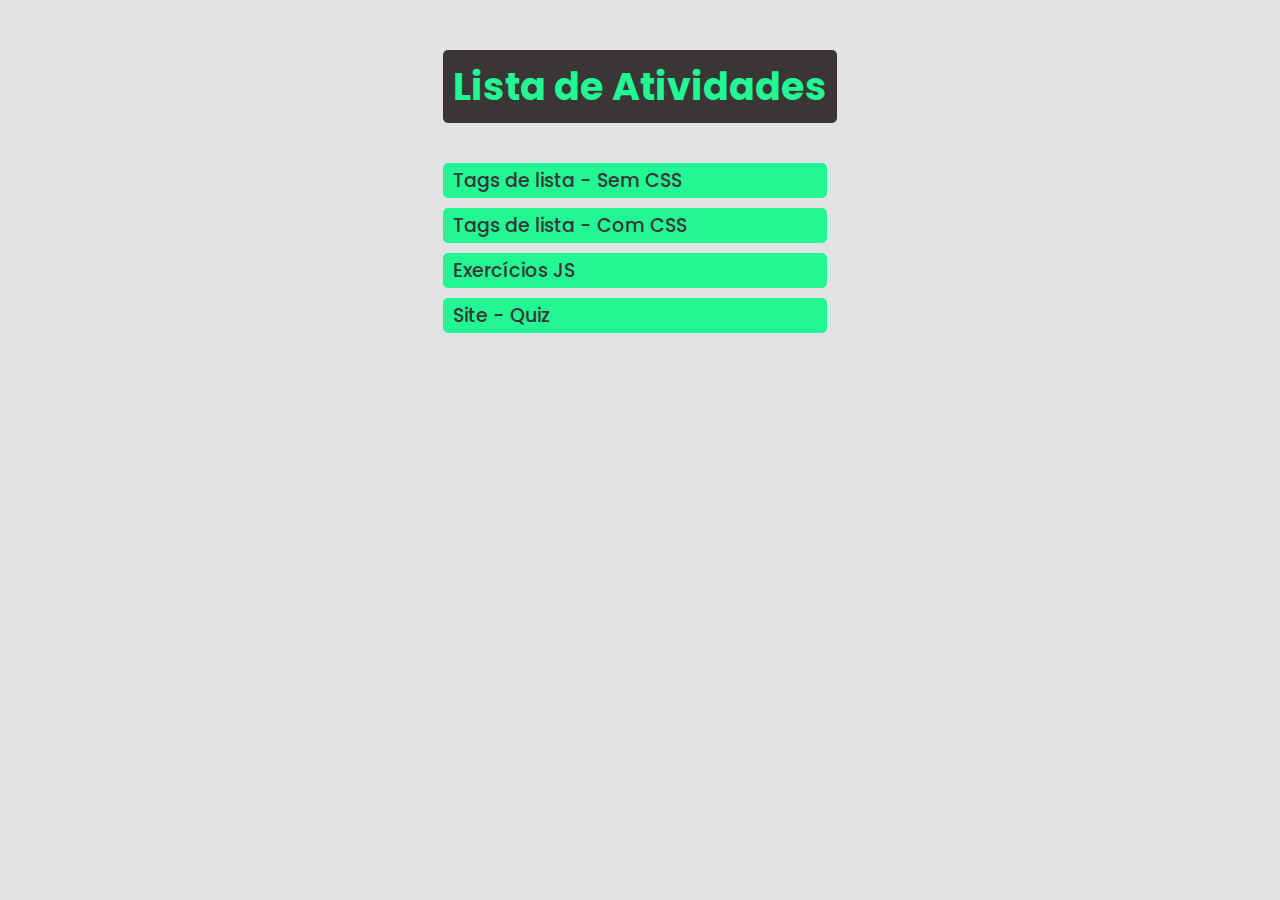
<file: index.html>
<!DOCTYPE html>
<html lang="pt_br">
  <head>
    <meta charset="UTF-8" />
    <meta name="viewport" content="width=device-width, initial-scale=1.0" />
    <title>Home | Atividades do Curso de Extensão - Ceuma</title>

    <link rel="stylesheet" href="./styles/main.css" />
    <link rel="stylesheet" href="./styles/page_home.css" />
    <link
      href="https://fonts.googleapis.com/css2?family=Poppins:wght@600&display=swap"
      rel="stylesheet"
    />
  </head>

  <body id="page_home">
    <div id="container">
      <div id="items-area">
        <h1>Lista de Atividades</h1>
        <ul>
          <li>
            <a href="./tasks/task1_list-without-css.html">
              Tags de lista - Sem CSS
            </a>
          </li>

          <li>
            <a href="./tasks/task2_list-with-css.html">
              Tags de lista - Com CSS
            </a>
          </li>

          <li>
            <a href="./tasks/task3_js-exercises.html"> Exercícios JS </a>
          </li>

          <li>
            <a href="./tasks/task4_quiz/index.html"> Site - Quiz </a>
          </li>
        </ul>
      </div>
    </div>
  </body>
</html>
</file>
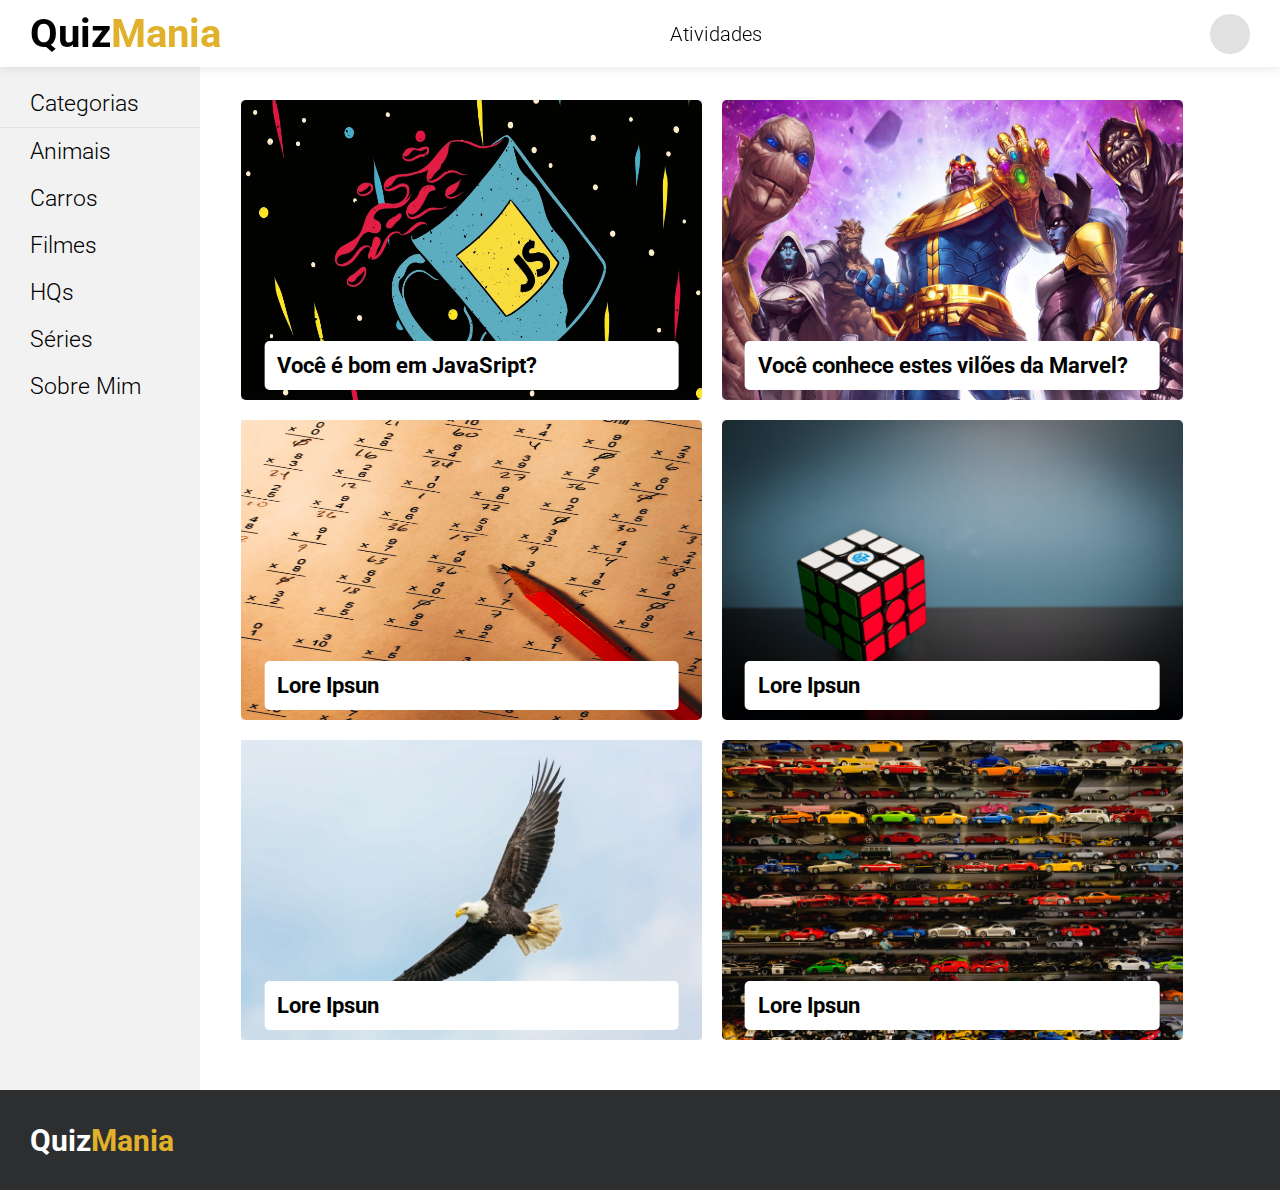
<file: tasks/task4_quiz/index.html>
<!DOCTYPE html>
<html lang="pt-br">
  <head>
    <meta charset="UTF-8" />
    <meta name="viewport" content="width=device-width, initial-scale=1.0" />
    <title>QuizMania</title>

    <link
      rel="stylesheet"
      href="https://use.fontawesome.com/releases/v5.15.2/css/all.css"
      integrity="sha384-vSIIfh2YWi9wW0r9iZe7RJPrKwp6bG+s9QZMoITbCckVJqGCCRhc+ccxNcdpHuYu"
      crossorigin="anonymous"
    />
    <link
      href="https://fonts.googleapis.com/css2?family=Oswald:wght@700&family=Roboto:wght@300&display=swap"
      rel="stylesheet"
    />
    <link rel="preconnect" href="https://fonts.gstatic.com" />

    <link
      rel="apple-touch-icon"
      sizes="180x180"
      href="./apple-touch-icon.png"
    />
    <link
      rel="icon"
      type="image/png"
      sizes="32x32"
      href="./favicon-32x32.png"
    />
    <link
      rel="icon"
      type="image/png"
      sizes="16x16"
      href="./favicon-16x16.png"
    />
    <link rel="manifest" href="./site.webmanifest" />
    <link rel="mask-icon" href="./safari-pinned-tab.svg" color="#5bbad5" />

    <meta name="msapplication-TileColor" content="#da532c" />
    <meta name="theme-color" content="#ffffff" />
    <link rel="stylesheet" href="./styles/main.css" />
    <link rel="stylesheet" href="./styles/quiz-container.css" />
  </head>

  <body>
    <div id="container">
      <header>
        <div class="menu-button-container">
          <button class="menu-button">
            <i class="fas fa-bars"></i>
          </button>
        </div>

        <div class="header-container">
          <div class="logo-container">
            <a class="main-logo" href="index.html">
              <h1>Quiz<span>Mania</span></h1>
            </a>

            <a class="secondary-logo" href="index.html">
              <h1>Q<span>M</span></h1>
            </a>
          </div>

          <a href="../../index.html"> Atividades </a>

          <div class="user-icon">
            <i class="fas fa-user"></i>
          </div>
        </div>
      </header>

      <main>
        <nav class="menu">
          <a class="main-logo" href="index.html">
            <h1>Quiz<span>Mania</span></h1>
          </a>
          <ul class="menu__items">
            <li class="menu__items-title">Categorias</li>
            <li><a href="#">Animais</a></li>
            <li><a href="#">Carros</a></li>
            <li><a href="#">Filmes</a></li>
            <li><a href="#">HQs</a></li>
            <li><a href="#">Séries</a></li>
            <li><a href="./sobreMim.html">Sobre Mim</a></li>
          </ul>
        </nav>
        <div class="background-menu"></div>

        <div class="quiz-container">
          <a href="./trivia/quiz001.html" class="card">
            <img src="./img/js-bg-quiz.jpg" alt="Caneca com logo JavaSript" />
            <span class="card-title"> Você é bom em JavaSript? </span>
          </a>

          <a href="#" class="card">
            <img src="./img/villains-marvel.jpg" alt="Vilões da Marvel" />
            <span class="card-title">
              Você conhece estes vilões da Marvel?
            </span>
          </a>

          <a href="#" class="card">
            <img src="./img/math-quiz.jpg" alt="Exercício de matemática" />
            <span class="card-title"> Lore Ipsun </span>
          </a>

          <a href="#" class="card">
            <img src="./img/rubiks-cube-quiz.jpg" alt="Cubo mágigo" />
            <span class="card-title"> Lore Ipsun </span>
          </a>

          <a href="#" class="card">
            <img src="./img/eagle-quiz.jpg" alt="Águia em pleno voo" />
            <span class="card-title"> Lore Ipsun </span>
          </a>

          <a href="#" class="card">
            <img
              src="./img/many-cars-quiz.jpg"
              alt="Vários carros em miniatura"
            />
            <span class="card-title"> Lore Ipsun </span>
          </a>
        </div>
      </main>
    </div>

    <footer>
      <div class="box-footer">
        <a class="logo-footer" href="index.html">
          <h1>Quiz<span>Mania</span></h1>
        </a>

        <div class="footer_social-media">
          <li>
            <a href="#">
              <i class="fab fa-facebook-f"></i>
            </a>
          </li>

          <li>
            <a href="#">
              <i class="fab fa-instagram"></i>
            </a>
          </li>

          <li>
            <a href="#">
              <i class="fab fa-twitter"></i>
            </a>
          </li>
        </div>
      </div>
    </footer>

    <script src="./js/sideMenu.js"></script>
  </body>
</html>
</file>
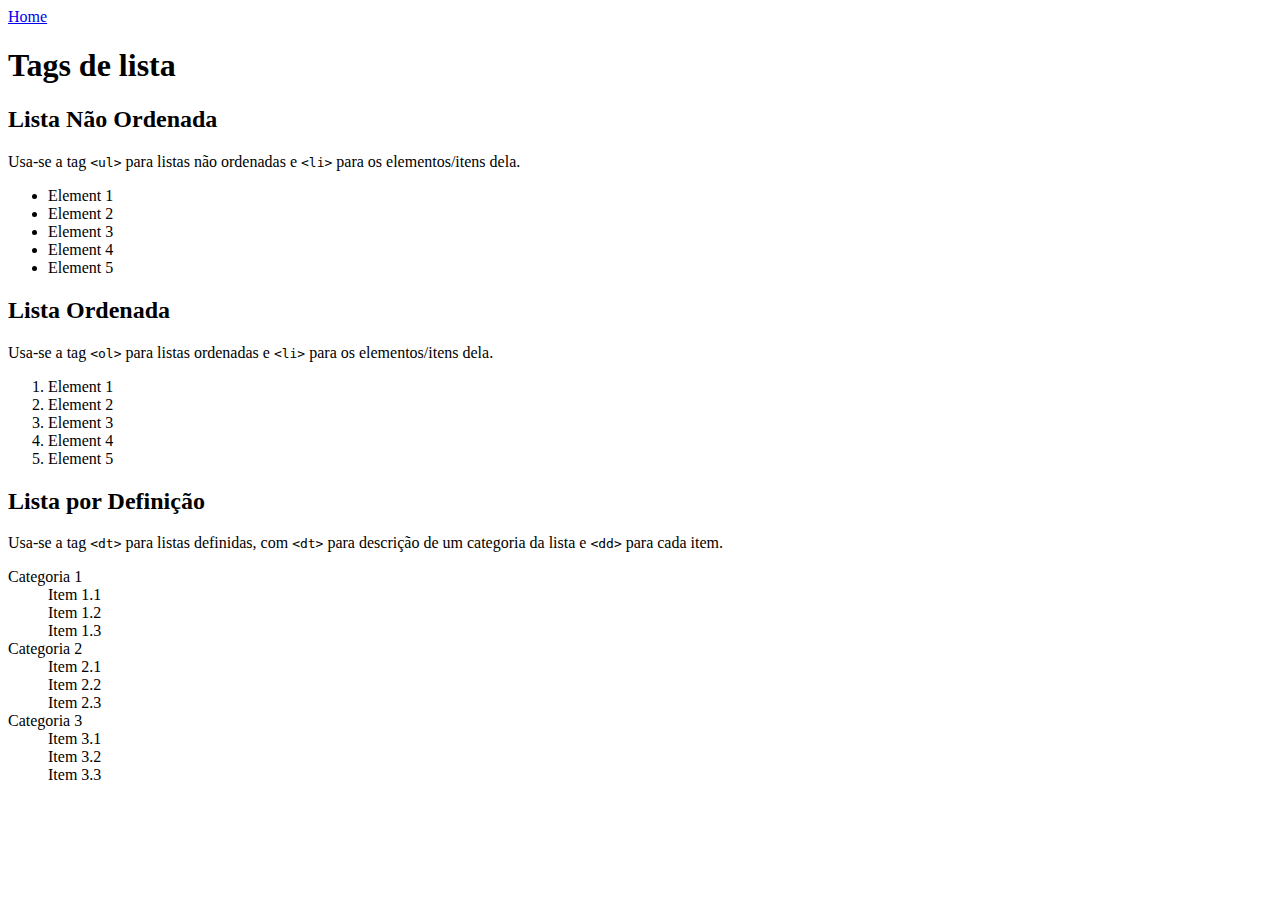
<file: tasks/task1_list-without-css.html>
<!DOCTYPE html>
<html lang="pt_br">

<head>
    <meta charset="UTF-8">
    <meta name="viewport" content="width=device-width, initial-scale=1.0">
    <title>Tags de lista | Atividades do Curso de Extensão - Ceuma</title>
</head>

<body>
    <div id="container">

        <a href="../index.html">Home</a>

        <h1>Tags de lista</h1>

        <h2>Lista Não Ordenada</h2>
        <p>Usa-se a tag <code>&ltul&gt</code> para listas não ordenadas e <code>&ltli&gt</code> para os elementos/itens
            dela.
        </p>
        <ul>
            <li>Element 1</li>
            <li>Element 2</li>
            <li>Element 3</li>
            <li>Element 4</li>
            <li>Element 5</li>
        </ul>

        <h2>Lista Ordenada</h2>
        <p>Usa-se a tag <code>&ltol&gt</code> para listas ordenadas e <code>&ltli&gt</code> para os elementos/itens
            dela.
        </p>
        <ol>
            <li>Element 1</li>
            <li>Element 2</li>
            <li>Element 3</li>
            <li>Element 4</li>
            <li>Element 5</li>
        </ol>

        <h2>Lista por Definição</h2>
        <p>
            Usa-se a tag <code>&ltdt&gt</code> para listas definidas, com <code>&ltdt&gt</code>
            para descrição de um categoria da lista e <code>&ltdd&gt</code> para cada item.
        </p>
        <dl>
            <dt>Categoria 1</dt>
            <dd>Item 1.1</dd>
            <dd>Item 1.2</dd>
            <dd>Item 1.3</dd>
            <dt>Categoria 2</dt>
            <dd>Item 2.1</dd>
            <dd>Item 2.2</dd>
            <dd>Item 2.3</dd>
            <dt>Categoria 3</dt>
            <dd>Item 3.1</dd>
            <dd>Item 3.2</dd>
            <dd>Item 3.3</dd>
        </dl>
    </div>
</body>

</html>
</file>
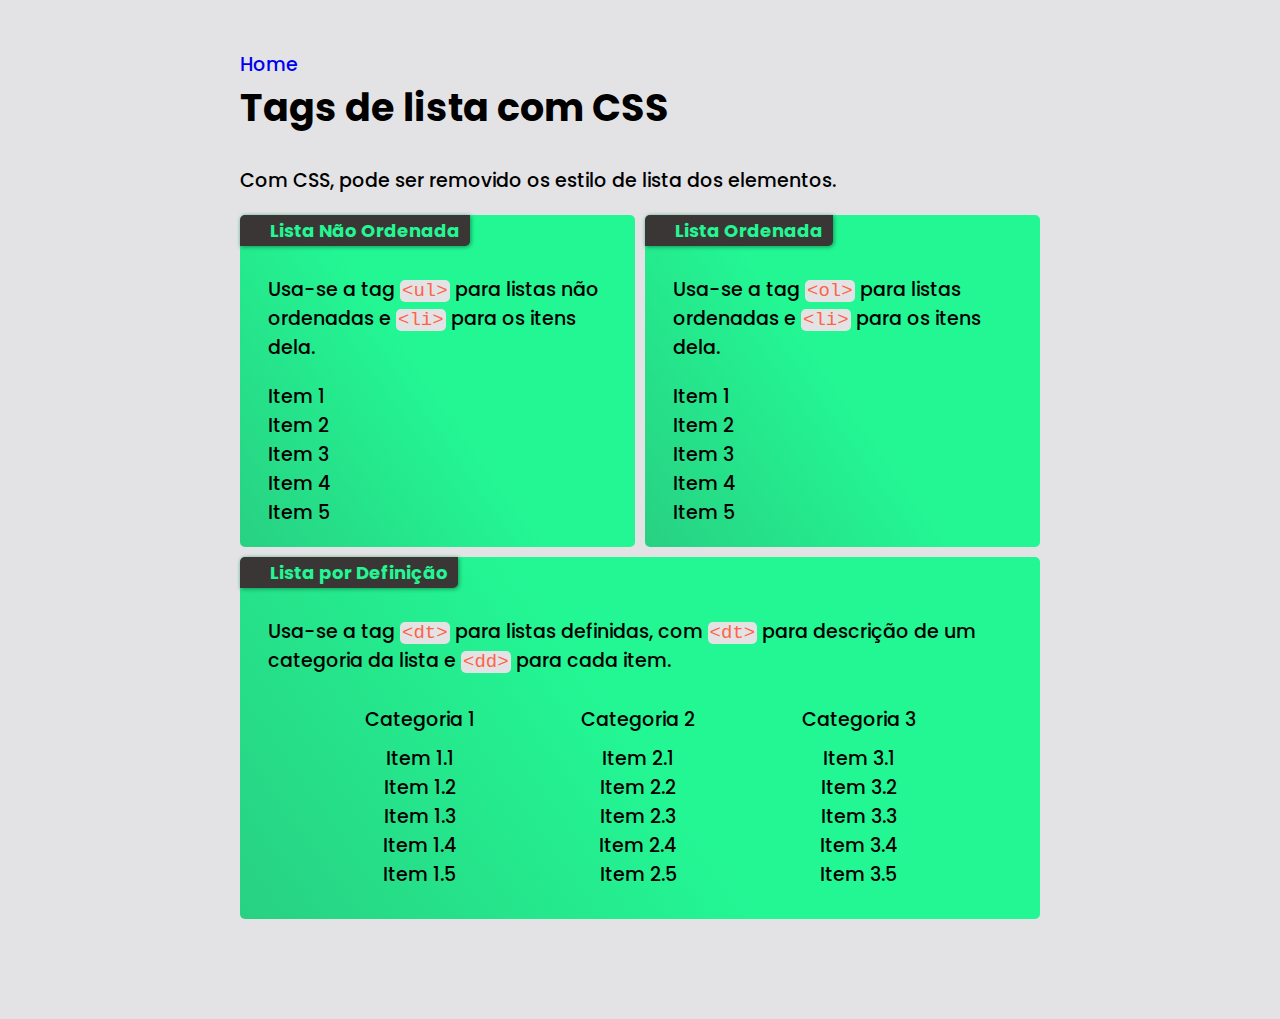
<file: tasks/task2_list-with-css.html>
<!DOCTYPE html>
<html lang="pt_br">
  <head>
    <meta charset="UTF-8" />
    <meta name="viewport" content="width=device-width, initial-scale=1.0" />
    <title>
      Tags de lista Com CSS| Atividades do Curso de Extensão - Ceuma
    </title>

    <link rel="stylesheet" href="../styles/main.css" />
    <link rel="stylesheet" href="../styles/page_task2_list-with-css.css" />
    <link rel="stylesheet" href="../styles/cards.css" />
    <link
      href="https://fonts.googleapis.com/css2?family=Poppins:wght@600&display=swap"
      rel="stylesheet"
    />
  </head>

  <body id="page-task-2">
    <div id="container">
      <a href="../index.html">Home</a>

      <h1>Tags de lista com CSS</h1>
      <p>Com CSS, pode ser removido os estilo de lista dos elementos.</p>

      <div id="grid">
        <div class="cards list-ul">
          <div class="cards__title">
            <h2>Lista Não Ordenada</h2>
          </div>

          <p>
            Usa-se a tag <code>&ltul&gt</code> para listas não ordenadas e
            <code>&ltli&gt</code> para os itens dela.
          </p>

          <ul>
            <li>Item 1</li>
            <li>Item 2</li>
            <li>Item 3</li>
            <li>Item 4</li>
            <li>Item 5</li>
          </ul>
        </div>

        <div class="cards list-ol">
          <div class="cards__title">
            <h2>Lista Ordenada</h2>
          </div>

          <p>
            Usa-se a tag <code>&ltol&gt</code> para listas ordenadas e
            <code>&ltli&gt</code> para os itens dela.
          </p>

          <ol>
            <li>Item 1</li>
            <li>Item 2</li>
            <li>Item 3</li>
            <li>Item 4</li>
            <li>Item 5</li>
          </ol>
        </div>

        <div class="cards list-dl">
          <div class="cards__title">
            <h2>Lista por Definição</h2>
          </div>

          <p>
            Usa-se a tag <code>&ltdt&gt</code> para listas definidas, com
            <code>&ltdt&gt</code> para descrição de um categoria da lista e
            <code>&ltdd&gt</code> para cada item.
          </p>

          <dl>
            <div>
              <dt>Categoria 1</dt>
              <dd>Item 1.1</dd>
              <dd>Item 1.2</dd>
              <dd>Item 1.3</dd>
              <dd>Item 1.4</dd>
              <dd>Item 1.5</dd>
            </div>

            <div>
              <dt>Categoria 2</dt>
              <dd>Item 2.1</dd>
              <dd>Item 2.2</dd>
              <dd>Item 2.3</dd>
              <dd>Item 2.4</dd>
              <dd>Item 2.5</dd>
            </div>

            <div>
              <dt>Categoria 3</dt>
              <dd>Item 3.1</dd>
              <dd>Item 3.2</dd>
              <dd>Item 3.3</dd>
              <dd>Item 3.4</dd>
              <dd>Item 3.5</dd>
            </div>
          </dl>
        </div>
      </div>
    </div>
  </body>
</html>
</file>
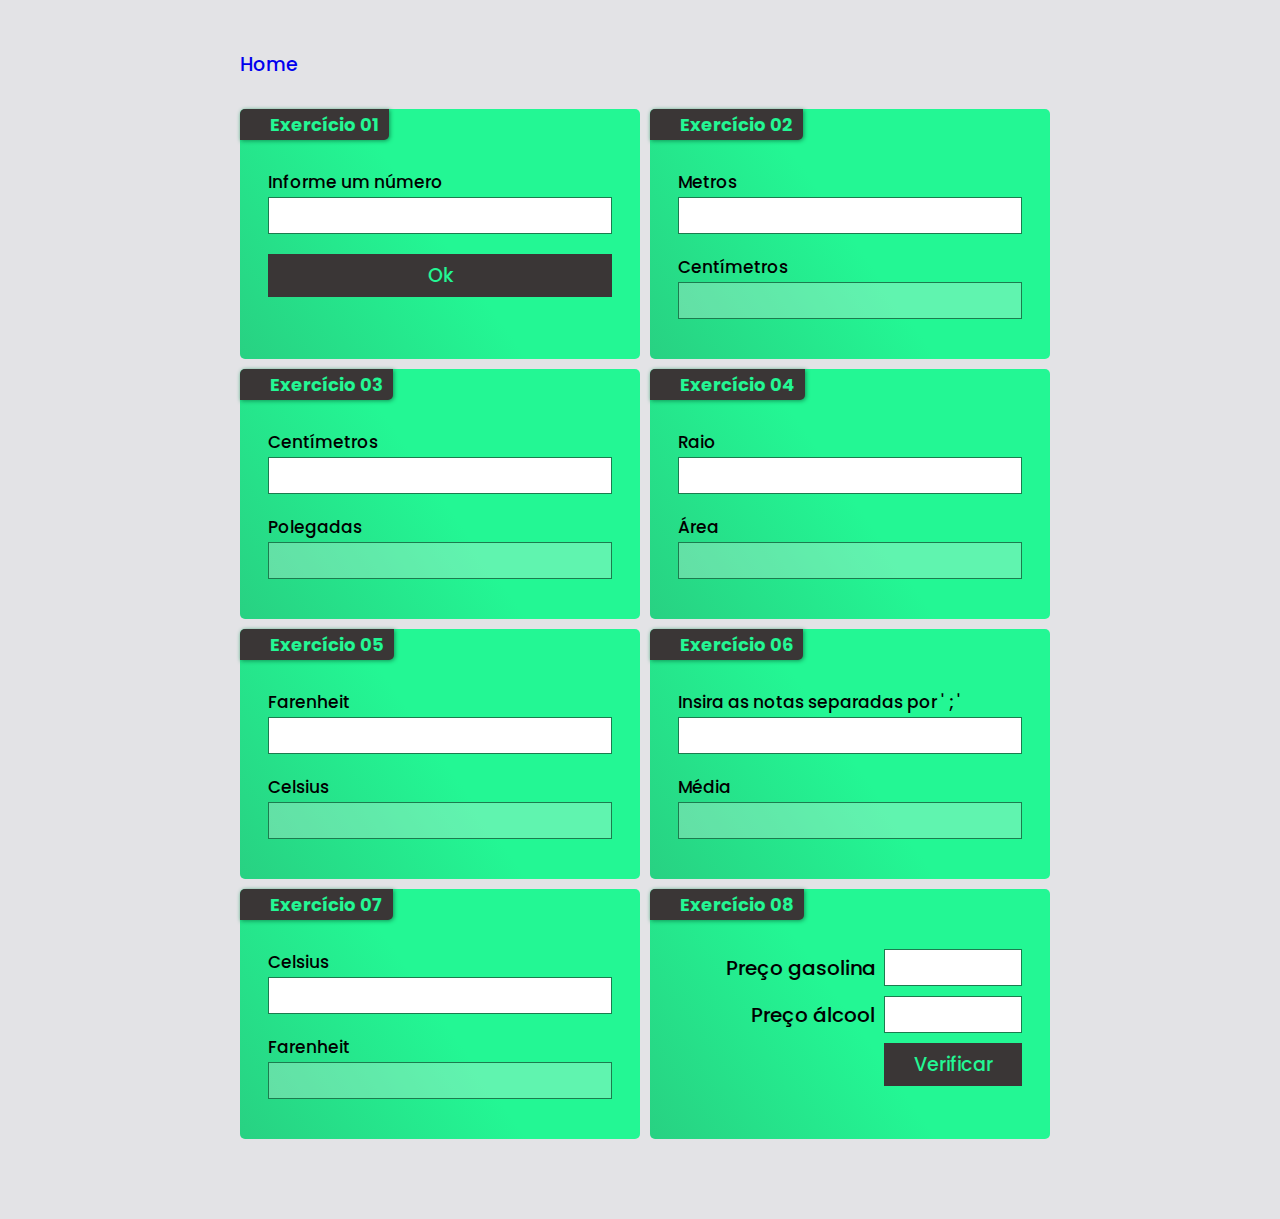
<file: tasks/task3_js-exercises.html>
<!DOCTYPE html>
<html lang="pt_br">
  <head>
    <meta charset="UTF-8" />
    <meta name="viewport" content="width=device-width, initial-scale=1.0" />
    <title>Exercícios JS | Atividades do Curso de Extensão - Ceuma</title>

    <link rel="stylesheet" href="../styles/main.css" />
    <link rel="stylesheet" href="../styles/page_task3_js-exercises.css" />
    <link rel="stylesheet" href="../styles/cards.css" />
    <link rel="stylesheet" href="../styles/modal.css" />
    <link
      href="https://fonts.googleapis.com/css2?family=Poppins:wght@600&display=swap"
      rel="stylesheet"
    />
  </head>

  <body id="page-task-3">
    <div id="container">
      <a href="../index.html">Home</a>
      <div id="grid">
        <div class="cards ex1">
          <div class="cards__title">
            <h2>Exercício 01</h2>
          </div>
          <label for="ex1__input">Informe um número</label>
          <input type="number" id="ex1__input" />
          <button id="ex1__btn-ok">Ok</button>
        </div>

        <div class="cards ex2">
          <div class="cards__title">
            <h2>Exercício 02</h2>
          </div>
          <label for="ex2__input-meter">Metros</label>
          <input id="ex2__input-meter" type="number" min="0" />

          <label for="ex2__input-disabled-centimeter">Centímetros</label>
          <input
            id="ex2__input-disabled-centimeter"
            type="number"
            disabled="disabled"
          />
        </div>

        <div class="cards">
          <div class="cards__title">
            <h2>Exercício 03</h2>
          </div>

          <label for="ex3__input-centimeter">Centímetros</label>
          <input id="ex3__input-centimeter" type="number" min="0" />

          <label for="ex3__input-disabled-inch">Polegadas</label>
          <input
            id="ex3__input-disabled-inch"
            type="number"
            disabled="disabled"
          />
        </div>

        <div class="cards">
          <div class="cards__title">
            <h2>Exercício 04</h2>
          </div>

          <label for="ex4__input-radius">Raio</label>
          <input id="ex4__input-radius" type="number" min="0" step="0.1" />

          <label for="ex4__input-disabled-area">Área</label>
          <input
            id="ex4__input-disabled-area"
            type="number"
            disabled="disabled"
          />
        </div>

        <div class="cards">
          <div class="cards__title">
            <h2>Exercício 05</h2>
          </div>

          <label for="ex5__input-farenheit">Farenheit</label>
          <input id="ex5__input-farenheit" type="number" />

          <label for="ex5__input-disabled-celsius">Celsius</label>
          <input
            id="ex5__input-disabled-celsius"
            type="number"
            disabled="disabled"
          />
        </div>

        <div class="cards">
          <div class="cards__title">
            <h2>Exercício 06</h2>
          </div>

          <label for="ex6__notes"> Insira as notas separadas por ' ; ' </label>
          <input type="text" id="ex6__input-notes" />

          <label for="ex6__input-mean"> Média </label>
          <input id="ex6__input-mean" type="text" disabled="disabled" />
        </div>

        <div class="cards">
          <div class="cards__title">
            <h2>Exercício 07</h2>
          </div>

          <label for="ex7__input-celsius">Celsius</label>
          <input id="ex7__input-celsius" type="number" />

          <label for="ex7__input-disabled-farenheit">Farenheit</label>
          <input
            id="ex7__input-disabled-farenheit"
            type="number"
            disabled="disabled"
          />
        </div>

        <div class="cards ex8">
          <div class="cards__title">
            <h2>Exercício 08</h2>
          </div>
          <div class="ex8__div-inputs">
            <div id="ex8__div-price-gas">
              <input id="ex8__input-gas" type="number" min="0" />
            </div>
            <div id="ex8__div-price-alc">
              <input id="ex8__input-alc" type="number" min="0" />
            </div>

            <button id="ex8__btn-verify">Verificar</button>
          </div>
        </div>
      </div>
    </div>

    <div id="modalID" class="modal-container">
      <div class="modal">
        <label for="modalID" id="modal__title"> </label>
        <p id="modal__message"></p>
        <button class="modal__btn-close">&times;</button>
      </div>
    </div>

    <script src="../js/exercises/ex2.js"></script>
    <script src="../js/exercises/ex3.js"></script>
    <script src="../js/exercises/ex1.js"></script>
    <script src="../js/exercises/ex4.js"></script>
    <script src="../js/exercises/ex5.js"></script>
    <script src="../js/exercises/ex6.js"></script>
    <script src="../js/exercises/ex7.js"></script>
    <script src="../js/exercises/ex8.js"></script>
  </body>
</html>
</file>
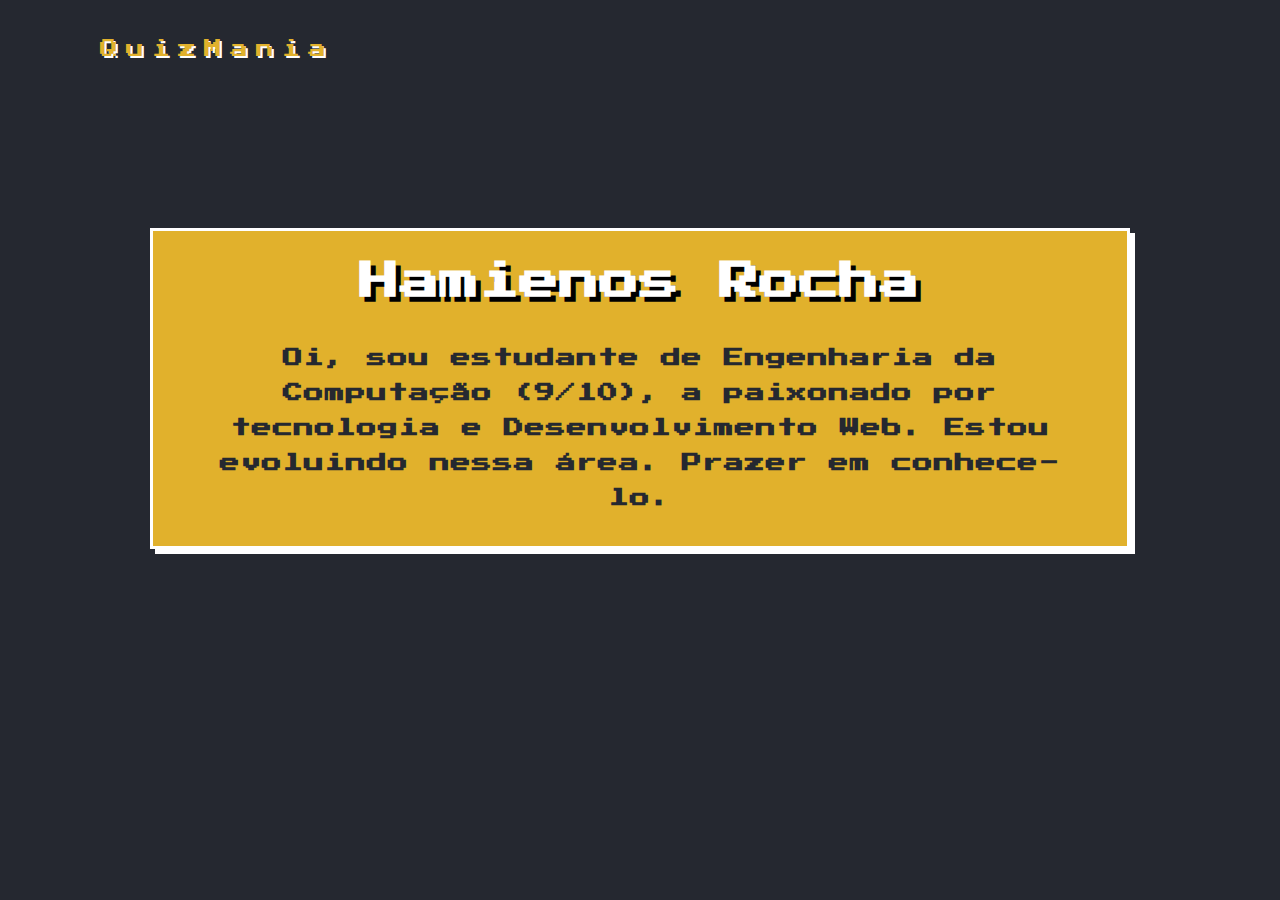
<file: tasks/task4_quiz/sobreMim.html>
<!DOCTYPE html>
<html lang="pt-br">
  <head>
    <meta charset="UTF-8" />
    <meta name="viewport" content="width=device-width, initial-scale=1.0" />
    <title>Sobre Mim</title>

    <link rel="preconnect" href="https://fonts.gstatic.com" />
    <link
      href="https://fonts.googleapis.com/css2?family=Press+Start+2P&display=swap"
      rel="stylesheet"
    />
    <link rel="preconnect" href="https://fonts.gstatic.com" />

    <link rel="stylesheet" href="./styles/sobre-mim.css" />
  </head>

  <body>
    <div id="container">
      <header>
        <a href="index.html"> QuizMania </a>
      </header>

      <main>
        <div class="card">
          <h1>Hamienos Rocha</h1>
          <p>
            Oi, sou estudante de Engenharia da Computação (9/10), a paixonado
            por tecnologia e Desenvolvimento Web. Estou evoluindo nessa área.
            Prazer em conhece-lo.
          </p>
        </div>
      </main>
    </div>
  </body>
</html>
</file>
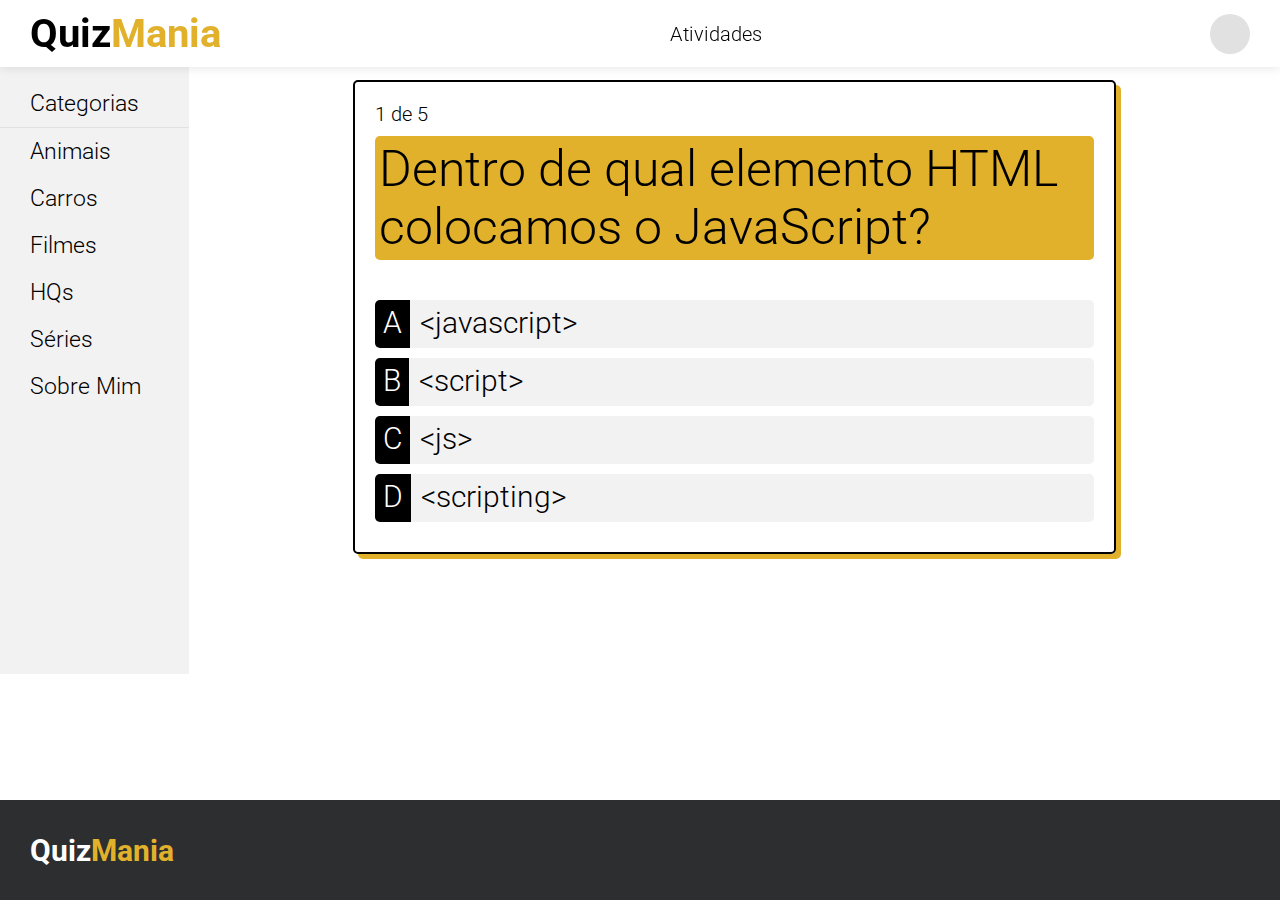
<file: tasks/task4_quiz/trivia/quiz001.html>
<!DOCTYPE html>
<html lang="pt-br">
  <head>
    <meta charset="UTF-8" />
    <meta name="viewport" content="width=device-width, initial-scale=1.0" />
    <title>Você é bom em JavaSript? | QuizMania</title>

    <link
      rel="stylesheet"
      href="https://use.fontawesome.com/releases/v5.15.2/css/all.css"
      integrity="sha384-vSIIfh2YWi9wW0r9iZe7RJPrKwp6bG+s9QZMoITbCckVJqGCCRhc+ccxNcdpHuYu"
      crossorigin="anonymous"
    />
    <link
      href="https://fonts.googleapis.com/css2?family=Oswald:wght@700&family=Roboto:wght@300&display=swap"
      rel="stylesheet"
    />
    <link rel="preconnect" href="https://fonts.gstatic.com" />

    <link
      rel="apple-touch-icon"
      sizes="180x180"
      href="../apple-touch-icon.png"
    />
    <link
      rel="icon"
      type="image/png"
      sizes="32x32"
      href="../favicon-32x32.png"
    />
    <link
      rel="icon"
      type="image/png"
      sizes="16x16"
      href="../favicon-16x16.png"
    />
    <link rel="manifest" href="../site.webmanifest" />
    <link rel="mask-icon" href="../safari-pinned-tab.svg" color="#5bbad5" />

    <link rel="stylesheet" href="../styles/main.css" />
    <link rel="stylesheet" href="../styles/page-quiz.css" />
  </head>

  <body>
    <div id="container">
      <header>
        <div class="menu-button-container">
          <button class="menu-button">
            <i class="fas fa-bars"></i>
          </button>
        </div>

        <div class="header-container">
          <div class="logo-container">
            <a class="main-logo" href="../index.html">
              <h1>Quiz<span>Mania</span></h1>
            </a>

            <a class="secondary-logo" href="../index.html">
              <h1>Q<span>M</span></h1>
            </a>
          </div>

          <a href="../../../index.html"> Atividades </a>

          <div class="user-icon">
            <i class="fas fa-user"></i>
          </div>
        </div>
      </header>
      <main>
        <nav class="menu">
          <a class="main-logo" href="../index.html">
            <h1>Quiz<span>Mania</span></h1>
          </a>
          <ul class="menu__items">
            <li class="menu__items-title">Categorias</li>
            <li><a href="#">Animais</a></li>
            <li><a href="#">Carros</a></li>
            <li><a href="#">Filmes</a></li>
            <li><a href="#">HQs</a></li>
            <li><a href="#">Séries</a></li>
            <li><a href="../sobreMim.html">Sobre Mim</a></li>
          </ul>
        </nav>
        <div class="background-menu"></div>

        <section class="content">
          <div class="quiz-painel">
            <p id="quiz-painel__progress"></p>
            <p id="quiz-painel__question"></p>

            <div class="quiz-painel__choice-container">
              <p class="choice-prefix">A</p>
              <p class="choice-text" data-number="1"></p>
            </div>
            <div class="quiz-painel__choice-container">
              <p class="choice-prefix">B</p>
              <p class="choice-text" data-number="2"></p>
            </div>
            <div class="quiz-painel__choice-container">
              <p class="choice-prefix">C</p>
              <p class="choice-text" data-number="3"></p>
            </div>
            <div class="quiz-painel__choice-container">
              <p class="choice-prefix">D</p>
              <p class="choice-text" data-number="4"></p>
            </div>
          </div>

          <div class="result">
            <h1>Resultado</h1>
            <p id="result__score"></p>
            <div>
              <button id="result__btn-try-again">Tentar Novamente</button>
            </div>
          </div>
        </section>
      </main>
    </div>

    <footer>
      <div class="box-footer">
        <a class="logo-footer" href="../index.html">
          <h1>Quiz<span>Mania</span></h1>
        </a>

        <div class="footer_social-media">
          <li>
            <a href="#">
              <i class="fab fa-facebook-f"></i>
            </a>
          </li>

          <li>
            <a href="#">
              <i class="fab fa-instagram"></i>
            </a>
          </li>

          <li>
            <a href="#">
              <i class="fab fa-twitter"></i>
            </a>
          </li>
        </div>
      </div>
    </footer>

    <script src="../js/quizes/quiz001.js"></script>
    <script src="../js/sideMenu.js"></script>
  </body>
</html>
</file>
<file: styles/main.css>
:root{
    --color-background-body: #e3e3e6;
    --color-background-card1: #23f794;
    --color-background-card2: #28D182;
    --color-black: #3a3636;
    --color-border-input-card: #1c7c4f;
    --color-focus-dashed: #e4fc53;
    --color-tag: tomato;
    font-size: 10px;
}

*{
    margin: 0;
    padding: 0;
    box-sizing: border-box;
}

html {
    height: 100vh;
}

body {
    background: var(--color-background-body);
    display: flex;
    justify-content: center;
    min-height: 100%;
}

body,
button,
input {
    font: 500 1.9rem Poppins, Arial, sans-serif;
}

#container {
    width: 90vw;
    max-width: 800px;
    margin: 5rem 0;
}

a {
    text-decoration: none;
}

p {
    margin-bottom: 2rem;
}

code {
    color: var(--color-tag);
    padding: 0 .2rem;
    border-radius: .5rem;
}
</file>
<file: styles/page_home.css>
#container {
    color: var(--color-text);
    display: flex;
    align-items: center;
    flex-direction: column;
}

#items-area {
    display: flex;
    flex-direction: column;
    align-items: flex-start;
}

h1 {
    background: var(--color-black);
    color: var(--color-background-card1);
    margin-bottom: 3rem;
    padding: .8rem 1rem;
    border-radius: .5rem;
}

li {
    background: var(--color-background-card1);
    display: flex;
    list-style: none;
    margin: 1rem 0;
    padding: .3rem 14rem .3rem 1rem;
    border-radius: .5rem;
    transition: background .2s;
}
li:hover {
    background-color: var(--color-black);
}
li:hover a {
    color: #fff;
}
li a {
    color: var(--color-black);
}
</file>
<file: tasks/task4_quiz/styles/main.css>
:root {
  --blue: #0280c4;
  --gray-1: #e2e1e1;
  --gray-2: #f3f2f2;
  --gray-3: #2d2e30;
  --green: #44bd32;
  --red: #c23616;
  --yellow: #e1b12c;
  font-size: 10px;
}

* {
  margin: 0;
  padding: 0;
  box-sizing: border-box;
}

html {
  scroll-behavior: smooth;
  height: 100vh;
}

body {
  display: flex;
  position: relative;
  min-height: 100%;
}

body,
button {
  font: 300 2rem Roboto;
}

a {
  text-decoration: none;
  color: black;
}

li {
  list-style: none;
}

#container {
  position: relative;
  width: 100vw;
  min-height: 100%;
}

header {
  background-color: #fff;
  display: flex;
  align-items: center;
  box-shadow: 0 0.07rem 1rem rgba(0, 0, 0, 0.1);
  position: fixed;
  width: 100vw;
  padding: 1rem 3rem 1rem 2rem;
  z-index: 2000;
}

header .header-container {
  display: flex;
  justify-content: space-between;
  align-items: center;
  width: 100%;
  margin-left: 1rem;
}

header a:not(.logo-container a) {
  transition: 0.2s background-color ease-in-out;
}

header a:not(.logo-container a):hover {
  color: var(--yellow);
}

header .logo-container span {
  color: var(--yellow);
}

header .secondary-logo {
  display: none;
}

header .user-icon {
  background-color: var(--gray-1);
  display: flex;
  justify-content: center;
  align-items: center;
  min-width: 4rem;
  min-height: 4rem;
  border-radius: 50%;
}

header .fa-user {
  color: var(--gray-3);
  position: relative;
}

header .fa-user::before {
  position: absolute;
  top: 50%;
  left: 50%;
  transform: translate(-50%, -50%);
}

main {
  display: flex;
}

.menu-button-container {
  display: none;
}

.menu-button {
  background: none;
  color: var(--gray-3);
  width: 3rem;
  height: 3rem;
  border: none;
  outline: none;
  transition: color 0.2s ease-in-out;
}

.menu-button:hover {
  color: var(--yellow);
}

.menu-button:active {
  color: #9c7b21;
}

.menu {
  background-color: var(--gray-2);
  width: 20rem;
  font-size: 2.3rem;
  z-index: 1000;
  transition: left 0.2s ease-in-out;
}

.menu li {
  padding: 1rem 3rem;
  transition: 0.3s background-color;
}

.menu li:not(.menu__items-title):hover {
  background-color: #e1b12c;
}

.menu .menu__items {
  margin-top: 8rem;
}

.menu .menu__items .menu__items-title {
  border-bottom: 0.1rem solid var(--gray-1);
}

.menu .menu__items li a {
  color: black;
}

.menu .main-logo {
  display: none;
}

footer {
  background-color: var(--gray-3);
  display: flex;
  position: absolute;
  bottom: 0;
  left: 0;
  width: 100%;
  height: 10rem;
  padding: 2rem 3rem;
  z-index: 2000;
}

footer .box-footer {
  display: flex;
  justify-content: space-between;
  align-items: center;
  width: 100%;
  font-size: 1.5rem;
}

footer .box-footer div {
  display: flex;
}

footer .box-footer li {
  margin-left: 1rem;
}

footer .footer_social-media {
  display: flex;
}

footer .footer_social-media li:not(:last-child) {
  margin-right: 2rem;
}

footer .footer_social-media .fab {
  color: var(--yellow);
  font-size: 2rem;
  transition: color 0.2s ease;
}

footer .footer_social-media .fab:hover {
  color: #fff;
}

footer .logo-footer h1 {
  color: #fff;
}

footer .logo-footer span {
  color: var(--yellow);
}

@media (max-width: 950px) {
  main {
    justify-content: center;
  }

  .menu {
    background: #fff;
    position: absolute;
    top: 0;
    left: -200%;
    width: 25rem;
    height: 100%;
    z-index: 5000;
  }

  .background-menu {
    background: rgba(0, 0, 0, 0.5);
    display: none;
    position: absolute;
    top: 0;
    left: 0;
    width: 100%;
    height: 100%;
    z-index: 4000;
  }

  .menu .menu__items {
    width: 100%;
  }

  .show-menu {
    left: 0;
  }

  .menu .main-logo {
    display: flex;
    position: absolute;
    top: 2rem;
    left: 3rem;
  }

  .menu .main-logo span {
    color: var(--yellow);
  }

  .menu-button-container {
    display: flex;
  }

  .menu-button {
    z-index: 6000;
  }
}

@media (max-width: 520px) {
  header a {
    font-size: 1.6rem;
  }

  header .main-logo {
    display: none;
  }

  header .secondary-logo {
    display: flex;
  }
}
</file>
<file: tasks/task4_quiz/styles/quiz-container.css>
.quiz-container {
    display: grid;
    grid-template-columns: 45% 45%;
    justify-content: center;
    gap: 2rem;
    width: 80vw;
    margin: 10rem 0 15rem ;
}

.card {
    background-color: #eceaea;
    position: relative;
    height: 30rem;
}

.card img {
    position: relative;
    width: 100%;
    height: 100%;
    border-radius: .5rem;
}

.card-title {
    background-color: #fff;
    color: black;
    position: absolute;
    bottom: 1rem;
    left: 50%;
    width: 90%;
    font-size: 110%;
    font-weight: bold;
    padding: 1.2rem 1.3rem;
    border-radius: .5rem;
    transform: translate(-50%, 0);
    transition: .3s background;
    transition: .3s color;
}

.card:hover {
    transform: translate(1.1);
}

.card-title:hover {
    color: black;
    border: .2rem solid black;
    box-shadow: .3rem .3rem 0  #e1b12c;
}

@media (max-width: 950px) {
    .quiz-container {
        grid-template-columns: 1fr 1fr;
    }
}

@media (max-width: 800px) {
    .quiz-container {
        grid-template-columns: 1fr;
    }
}

@media (max-width: 475px) {
    .card {
        height: 25rem;
    }
}
</file>
<file: styles/page_task2_list-with-css.css>
#grid {
    display: grid;
    grid-template-columns: 1fr 1fr;
    gap: 1rem;
    margin-bottom: 5rem;
}

h1 {
    margin-bottom: 3rem;
}

.list-dl {
    grid-column: 1 / span 2;
}

.list-dl dl {
    display: flex;
    justify-content: space-evenly;
    flex-wrap: wrap;
}

.list-dl dl dt {
    margin-bottom: 1rem;
} 

.list-dl dl div {
    display: flex;
    align-items: center;
    flex-direction: column;
    margin: 1rem;
}

@media (max-width: 620px) {
    #grid {
        grid-template-columns: 1fr;
    }

    .list-dl {
        grid-column: 1 / span 1;
    }
}
</file>
<file: styles/cards.css>
.cards {
    background: linear-gradient(55deg, var(--color-background-card2), 
                                var(--color-background-card1) 50%);
    position: relative;
    padding: 6rem 2.8rem 2rem;
    border-radius: .5rem;
}

.cards h2 {
    margin-bottom: 2rem;
}

.cards li {
    list-style: none;
}

.cards label {
    font-size: 1.7rem;
    margin-bottom: .2rem;
}

.cards input {
    color: #838282;
    border: .1rem solid var(--color-border-input-card);
    font-size: 1.8rem;
    padding: .4rem .7rem;
    outline: 0;
}
.cards input:focus-within{
    outline: .4rem dashed var(--color-focus-dashed);
    outline-offset: .15rem;
}

.cards button {
    background-color: var(--color-black);
    color: var(--color-background-card1);
    display: flex;
    justify-content: center;
    align-items: center;
    padding: .5rem .3rem;
    border: .2rem solid var(--color-black);
    cursor: pointer;
    transition: background 0.5s;
    transition: color 0.4s;
}
.cards button:hover,
.cards button:focus {
    background: white;
    color: var(--color-black);
    border: .2rem solid var(--color-black);
}
.cards button:focus {
    outline: .4rem dashed var(--color-focus-dashed);
    outline-offset: .15rem;
}
.cards button:active {
    transform: scale(0.98);
}

.cards .cards__title {
    background-color: var(--color-black);
    color: var(--color-background-card1);
    position: absolute;
    left: 0;
    top: 0;
    padding: .2rem 1rem .2rem 3rem;
    border-radius: .5rem 0 .5rem 0;
    box-shadow: .1rem .1rem .4rem #109758;
}
.cards .cards__title h2 {
    margin: 0;
    font-size: 1.8rem;
}

.cards code {
    background: var(--color-background-body);
}
</file>
<file: styles/page_task3_js-exercises.css>
#grid {
    display: grid;
    grid-template-columns: 50% 50%;
    gap: 1rem;
    margin: 3rem 0;
}

.cards {
    display: flex;
    flex-direction: column;
}

.cards:not(.ex8) input {
    margin-bottom: 2rem;
}

.ex8 {
    display: flex;
    align-items: flex-end;
}

.ex8 input {
    width: 100%;
}

.ex8__div-inputs {
    display: flex;
    flex-direction: column;
    width: 40%;
}

.ex8__div-inputs div {
    margin-bottom: 1rem;
    position: relative;
}

#ex8__div-price-gas::before {
    content: 'Preço gasolina';
    font-size: 2rem;
    position: absolute;
    top: .4rem;
    left: -15.8rem;
}

#ex8__div-price-alc::before {
    content: 'Preço álcool';
    font-size: 2rem;
    position: absolute;
    top: .4rem;
    left: -13.3rem;
}

@media (max-width: 800px) {
    #grid {
        grid-template-columns: 1fr;
        row-gap: 1.5rem;
    }
}
</file>
<file: styles/modal.css>
.modal-container {
    background: rgba(0, 0, 0, .7);
    position: fixed;
    display: none;
    justify-content: center;
    align-items: center;
    width: 100vw;
    height: 100vh;
    z-index: 2000;
}

.modal--show {
    display: flex;
}

.modal--show .modal {
    animation: showModal .4s;
}

.modal {
    background: white;
    display: flex;
    flex-direction: column;
    position: relative;
    width: 40%;
    padding: 2rem;
    border: .6rem dashed var(--color-black);
    box-shadow: 0 0 0 1rem white;
}

#modal__title {
    background: var(--color-black);
    color: var(--color-background-card1);
    display: flex;
    justify-content: center;
    padding: 1rem;
}

#modal__message {
    display: flex;
    justify-content: center;
    margin-top: 2rem;
}

.modal__btn-close {
    background-color: #e6123d;
    color: white;
    position: absolute;
    top: -2.5rem;
    right: -2.5rem;
    display: flex;
    justify-content: center;
    align-items: center;
    width: 4.5rem;
    height: 4.5rem;
    font-size: 3rem;
    border-radius: 50%;
    border: .6rem solid white;
    box-shadow: 0 .2rem .4rem black;
}

.modal__btn-close:hover {
    transform: scale(1.05);
}

@keyframes showModal {
    from{
        opacity: 0;
        transform: translate3d(0, -5rem, 0);
    }

    to {
        opacity: 1;
        transform: translate3d(0, 0, 0);
    }
}
</file>
<file: tasks/task4_quiz/styles/sobre-mim.css>
:root {
  --blue: #0280c4;
  --gray: #252830;
  --green: #44bd32;
  --red: #c23616;
  --yellow: #e1b12c;
  font-size: 10px;
}

* {
  margin: 0;
  padding: 0;
  box-sizing: border-box;
}

html {
  height: 100vh;
}

body {
  background-color: var(--gray);
  min-height: 100%;
  font-family: 'Press Start 2P', cursive;
}

#container {
  min-height: 100%;
}

header {
  padding: 4rem 2rem 2rem 10rem;
}

header a {
  text-decoration: none;
  color: var(--yellow);
  font-size: 1.8rem;
  letter-spacing: 0.8rem;
  text-shadow: 0.2rem 0.2rem 0 white;
  transition: text-shadow 0.2s ease-in-out;
}

header a:hover {
  text-shadow: 0.3rem 0.2rem 0 white;
}

main {
  display: flex;
  justify-content: center;
  align-items: center;
  padding: 15rem 0 10rem;
}

.card {
  background-color: var(--yellow);
  display: flex;
  justify-content: center;
  align-items: center;
  flex-direction: column;
  border: 0.3rem solid white;
  padding: 3rem 4rem;
  margin: 0 15rem;
  box-shadow: 0.5rem 0.5rem 0 white;
  transition: box-shadow 0.2s ease-in-out;
}

.card:hover {
  box-shadow: 0.5rem 0.5rem 0 white, 1rem 1rem 0 var(--green),
    1.5rem 1.5rem 0 var(--blue), 2rem 2rem 0 var(--red);
}

.card h1 {
  color: white;
  font-size: 4rem;
  margin-bottom: 4rem;
  text-shadow: 0.5rem 0.5rem 0 black;
}

.card p {
  color: var(--gray);
  font-size: 2rem;
  font-weight: bold;
  text-align: center;
  line-height: 3.5rem;
  letter-spacing: 0.1rem;
}

@media (max-width: 1000px) {
  .card {
    margin: 0 10rem;
  }
}
</file>
<file: tasks/task4_quiz/styles/page-quiz.css>
.content {
    display: flex;
    justify-content: center;
    align-items: center;
    flex-direction: column;
    width: 90%;
    padding: 8rem 0 12rem;
}

.quiz-painel {
    display: flex;
    flex-direction: column;
    width: 70%;
    padding: 2rem;
    border: .2rem solid black;
    border-radius: .5rem;
    box-shadow: .5rem .5rem 0 var(--yellow);
}

#quiz-painel__progress {
    margin-bottom: 1rem;
}

#quiz-painel__question {
    background-color:  var(--yellow);
    font-size: 5rem;
    padding: .4rem;
    margin-bottom: 4rem;
    border-radius:  .5rem;
}

.quiz-painel__choice-container {
    background-color: var(--gray-2);
    display: flex;
    align-content: center;
    justify-content: center;
    width: 100%;
    font-size: 3rem;
    margin-bottom: 1rem;
    border-radius: .5rem;
    cursor: pointer;
}

.choice-prefix {
    background-color: #000;
    color: #fff;
    padding: .5rem .8rem;
    border-radius: .5rem 0 0 .5rem;
}

.choice-text {
    width: 100%;
    padding: .5rem 1rem .8rem;
}

.quiz-painel__choice-container:hover {
    background-color:  var(--yellow);
}

.correct {
    background-color: var(--green);
}

.incorrect {
    background-color: var(--red);
}


.result {
    display: none;
    align-items: center;
    flex-direction: column;
    width: 70%;
    padding: 2rem;
    margin-top: 7rem;
    border: .2rem solid black;
    border-radius: .5rem;
    box-shadow: .5rem .5rem 0  var(--yellow);
}

.result h1 {
    margin-bottom: 2rem;
}

.result button {
    font-weight: bold;
    padding: 1rem .8rem;
    border: none;
    border-radius: .5rem;
    cursor: pointer;
    border: .2rem solid black;
}

#result__score {
    font-size: 2.5rem;
    margin-bottom: 4rem;
}

#result__btn-try-again {
    background-color: var(--blue);
    margin-right: .5rem;
}

#result__btn-try-again:hover {
    background-color: var(--blue);
}

@media (max-width: 700px) {
    #quiz-painel__question {
        font-size: 3rem;
    }

    .quiz-painel__choice-container {
        font-size: 2.7rem;
    }

    .result div {
        display: flex;
        flex-direction: column;
    }

    #result__score {
        margin-bottom: 3rem;
    }
    
    #result__btn-try-again {
        font-size: 1.8rem;
        margin: 0 0 2rem 0;
    }
}

@media (max-width: 560px) {
    .quiz-painel {
        width: 90%;
    }
}
</file>
